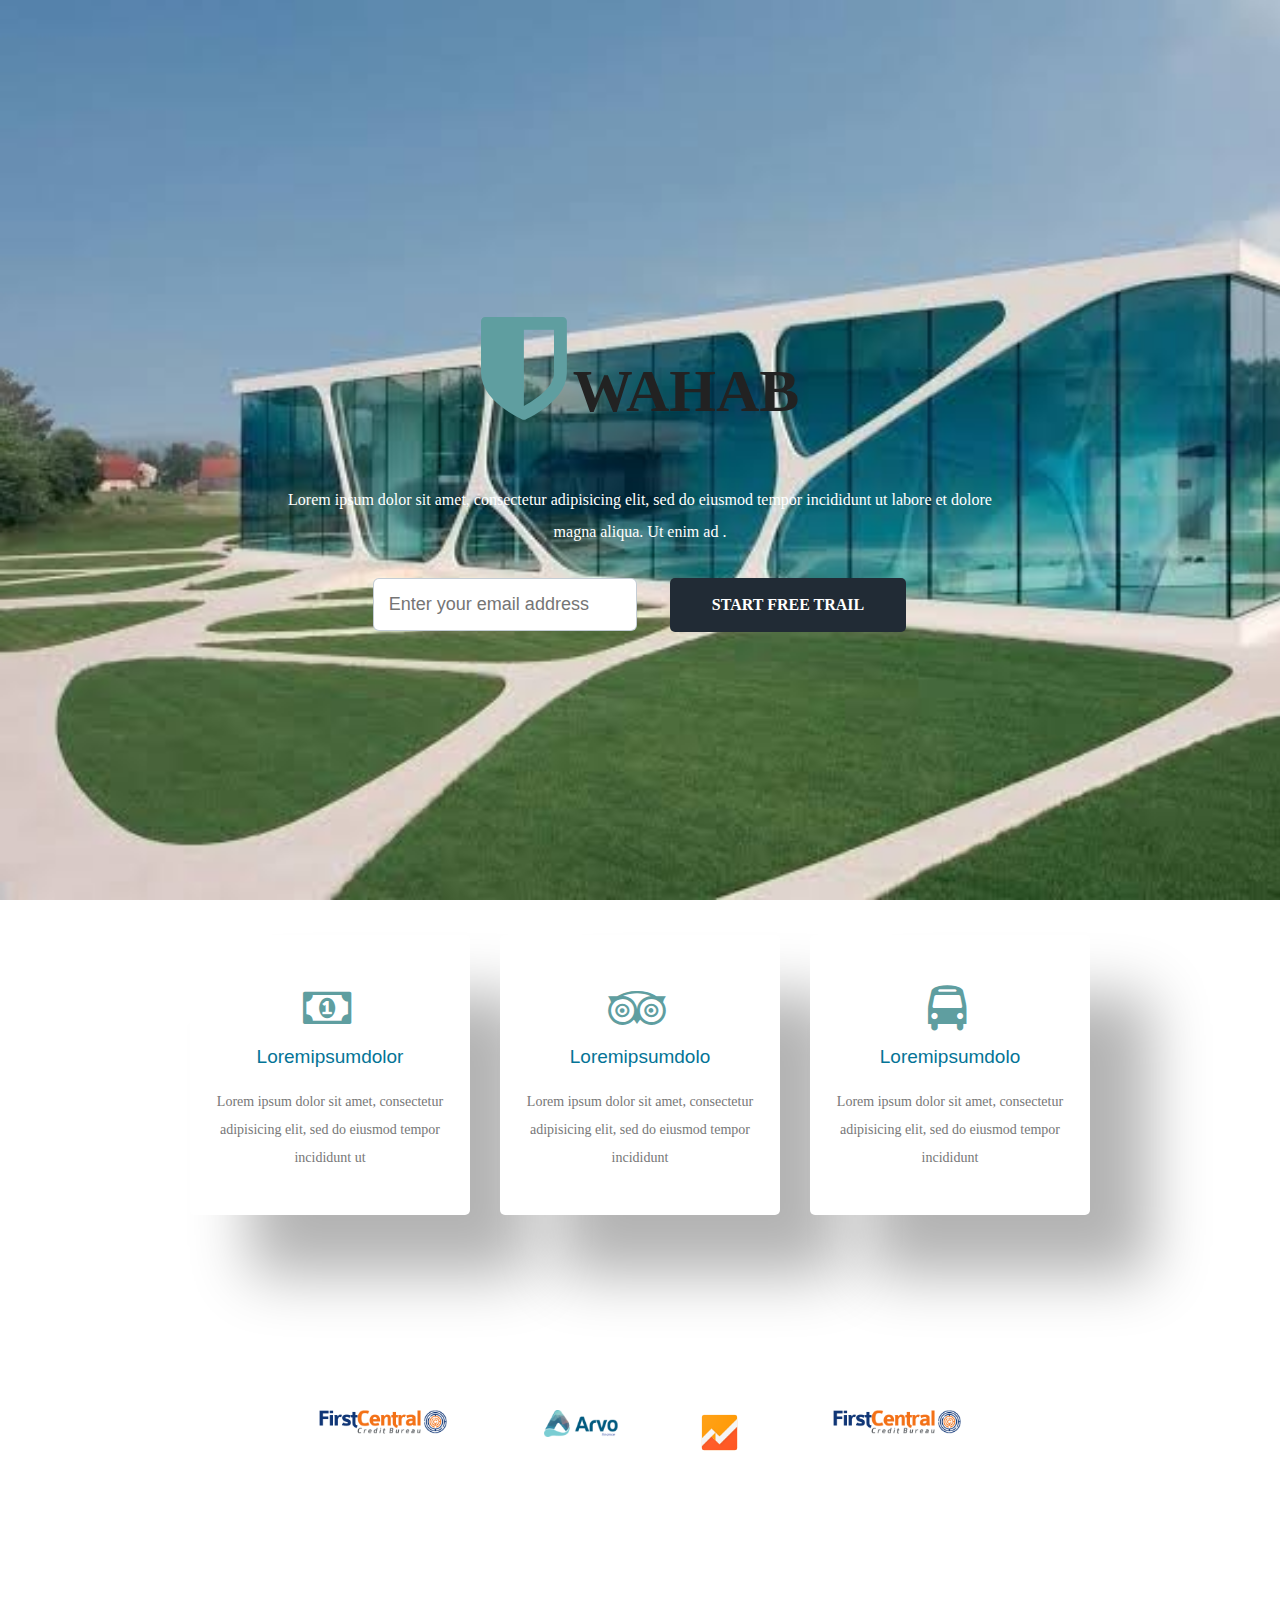
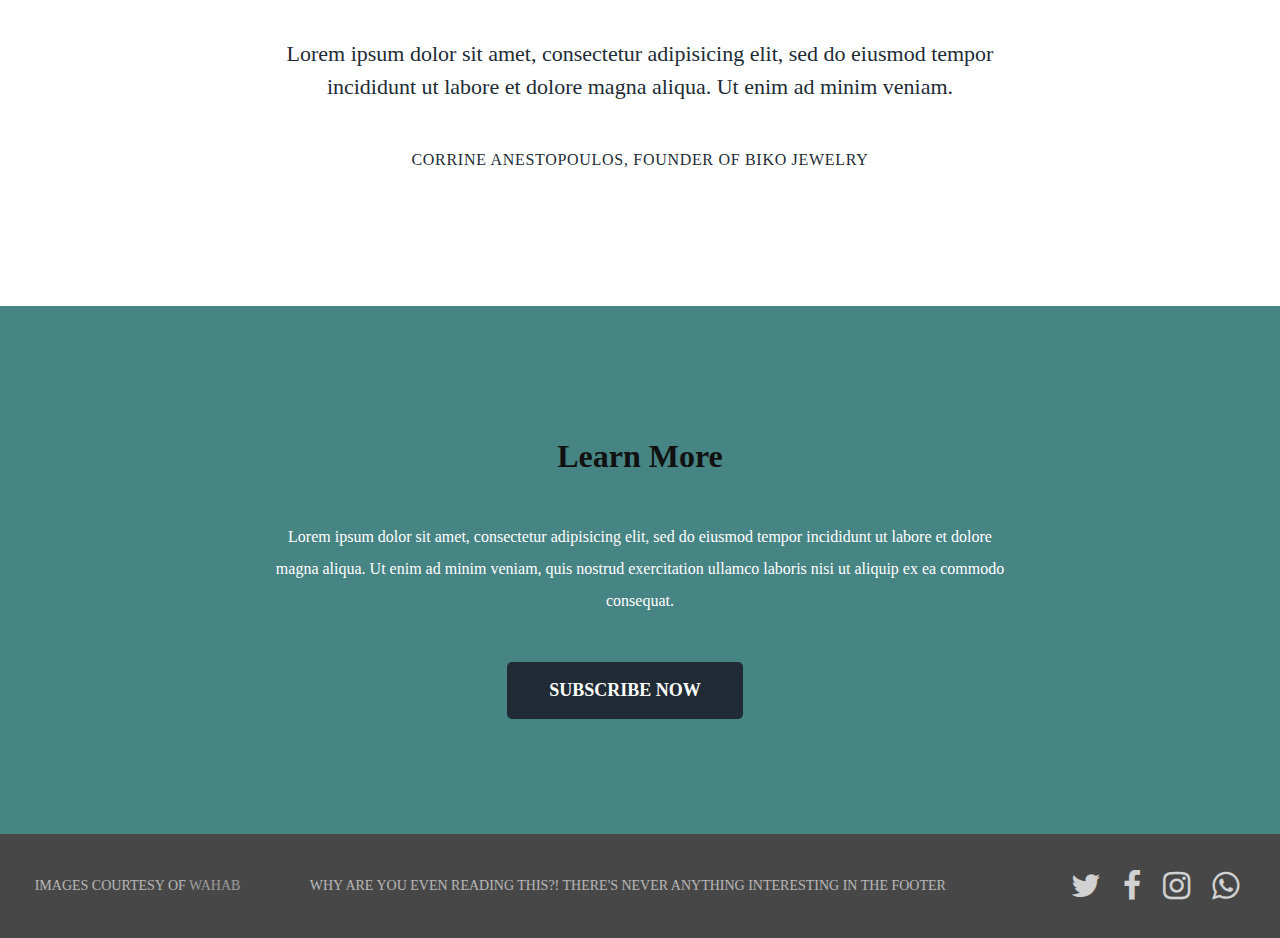
<file: index.html>
<!DOCTYPE html>
<html>
<head>
	<title>my website</title>
	<link rel="stylesheet" type="text/css" href="style.css">
<body>
<header>
	<h2><a href="#">Wahab</a></h2>
	<nav>
		<li><a href="#">Work</a></li>
		<li><a href="#">About</a></li>
		<li><a href="#">Contact</a></li>
	</nav>
</header>

<section class="contact">
	<div class="background-image"></div>
				<h1><i class="fa fa-shield fa-2x"></i>Wahab</h1>
				<p style="color: #fff">
					Lorem ipsum dolor sit amet, consectetur adipisicing elit, sed do eiusmod
					tempor incididunt ut labore et dolore magna aliqua. Ut enim ad .
				</p>
			<form>
		<input type="email" placeholder="Enter your email address">
		<a href="#" class="btn">Start Free Trail</a>
	</form>
		</div>
</section>

		
	<div class="section-2-container center">
			<div class="sub-section-2-container">
				<div class="loans-terms-card">
					<div>
						<i class="fa fa fa-money  icon-section-2"></i>
					</div>
					<div class="loan-title">
						<span>Loremipsumdolor</span>
					</div>
					<div class="loans-terms-card-details">
						Lorem ipsum dolor sit amet, consectetur adipisicing elit, sed do eiusmod
						tempor incididunt ut 
					</div>
				</div>
				<div class="loans-terms-card">
					<div>
						<i class="fa fa-tripadvisor icon-section-2"></i>
					</div>
					<div class="loan-title">
						<span>Loremipsumdolo</span>
					</div>
					<div class="loans-terms-card-details">
						Lorem ipsum dolor sit amet, consectetur adipisicing elit, sed do eiusmod
						tempor incididunt
					</div>
				</div>
				<div class="loans-terms-card">
					<div>
						<i class="fa fa-bus icon-section-2"></i>
					</div>
					<div class="loan-title">
						<span>Loremipsumdolo</span>
					</div>
					<div class="loans-terms-card-details">
						Lorem ipsum dolor sit amet, consectetur adipisicing elit, sed do eiusmod
						tempor incididunt 
					</div>
				</div>
			</div>
	
	<div class="partner col-12">
		<div class="partner-card">
			<div class="sub-prtner-card b">
				<div><img src="library/library/Resources/api/image/Vector.png" style="width: 70%"></div>
				<div><img src="library/library/Resources/api/image/splashScreenLogo.png" style="width: 70%"></div>
				<div><img src="library/library/Resources/api/image/analytics_64dp.png" style="width: 70%"></div>
				<div><img src="library/library/Resources/api/image/Vector.png" style="width: 70%"></div>
			</div>
		</div>
	</div>	
	<section class="testimonial">	
		<p class="quote">Lorem ipsum dolor sit amet, consectetur adipisicing elit, sed do eiusmod
		tempor incididunt ut labore et dolore magna aliqua. Ut enim ad minim veniam.</p>
		<cite>
			<p class="author">CORRINE ANESTOPOULOS, FOUNDER OF BIKO JEWELRY</p>
		</cite>
		</section>
		

<section class="hero">
	<h3 class="title">Learn More</h3>
	<p>Lorem ipsum dolor sit amet, consectetur adipisicing elit, sed do eiusmod
	tempor incididunt ut labore et dolore magna aliqua. Ut enim ad minim veniam,
	quis nostrud exercitation ullamco laboris nisi ut aliquip ex ea commodo
	consequat.</p>

	<form>
		<a href="#" class="btn">Subscribe Now</a>
	</form>
	
</section>

<footer>
	<p>Images courtesy of <a href="#">Wahab</a></p>
	<p>Why are you even reading this?! There's never anything interesting in the footer</p>
	   <ul>
      <li><a href="#"><i class="fa fa-twitter fa-2x"></i></a></li>
      <li><a href="#"><i class="fa fa-facebook fa-2x"></i></a></li>
      <li><a href="#"><i class="fa fa-instagram fa-2x"></i></a></li>
      <li><a href="#"><i class="fa fa-whatsapp fa-2x"></i></a></li>
    </ul>
</footer>

</body>
</html>
</file>
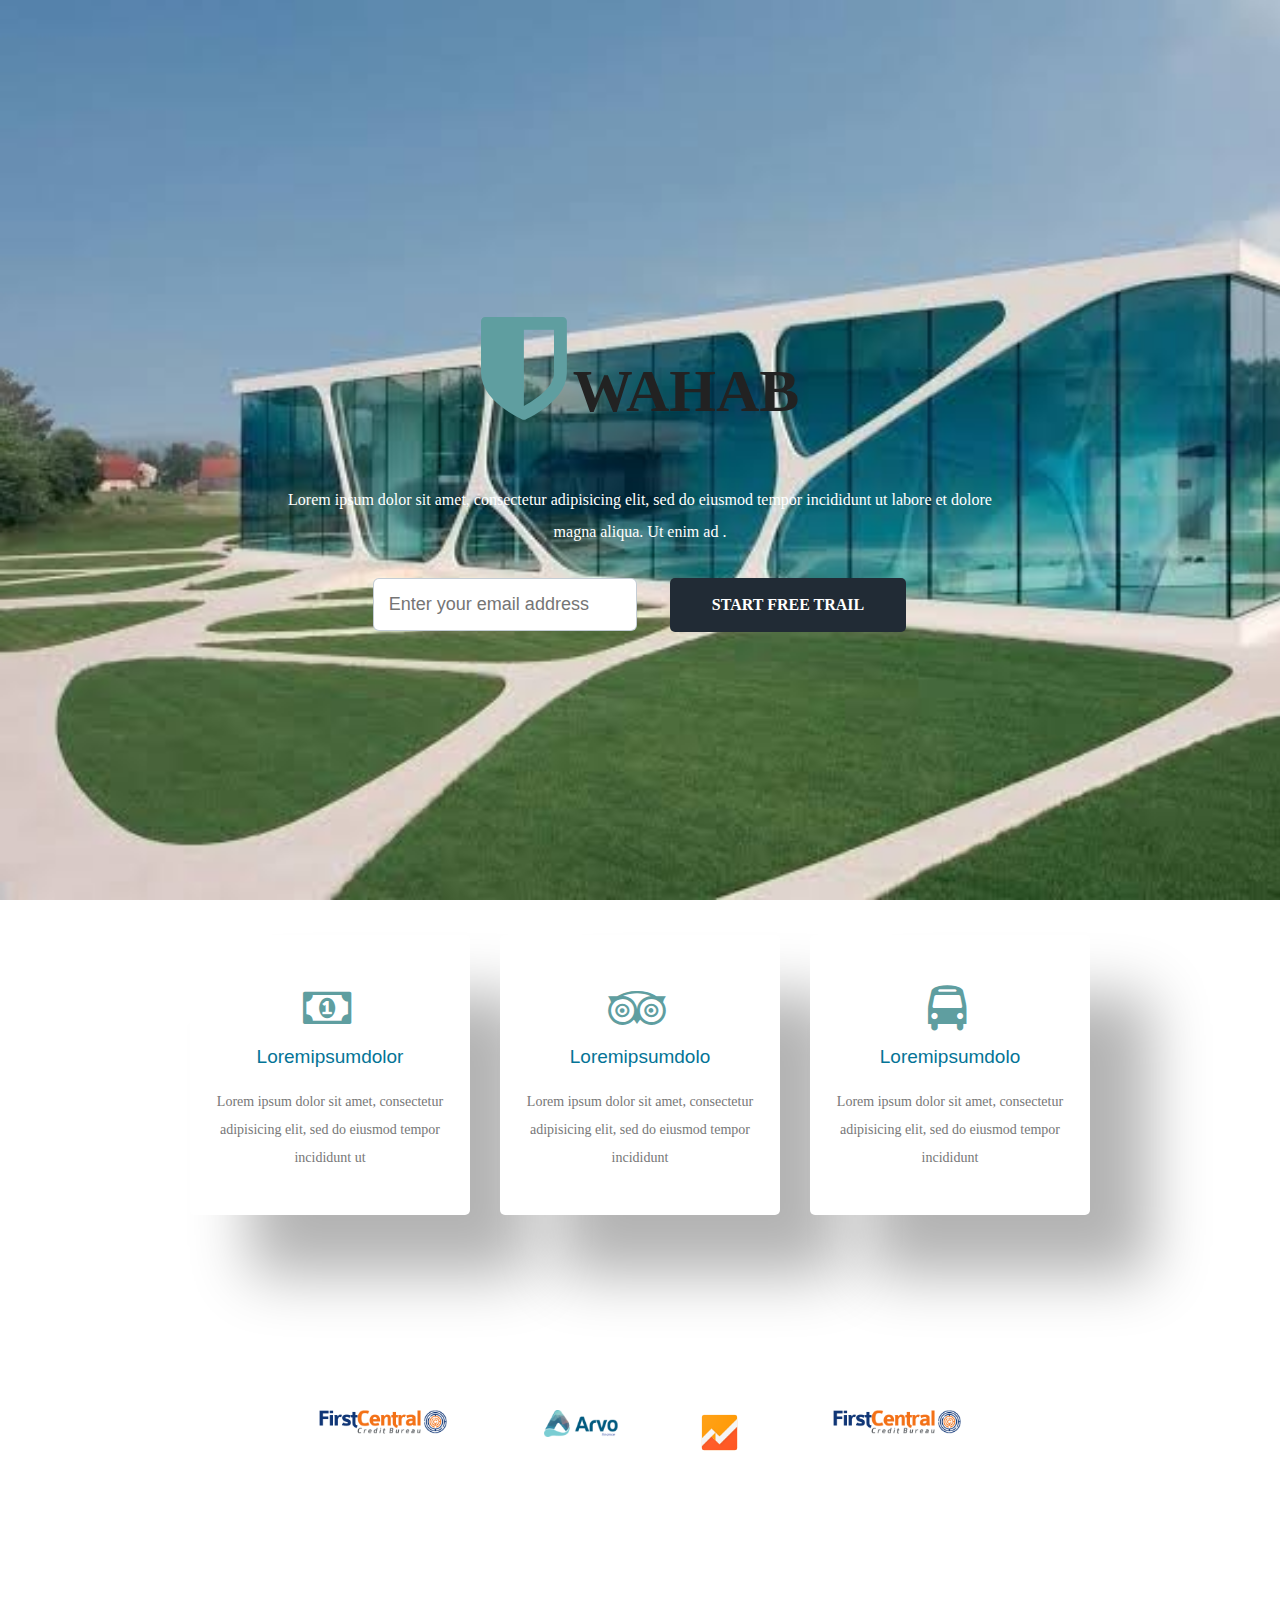
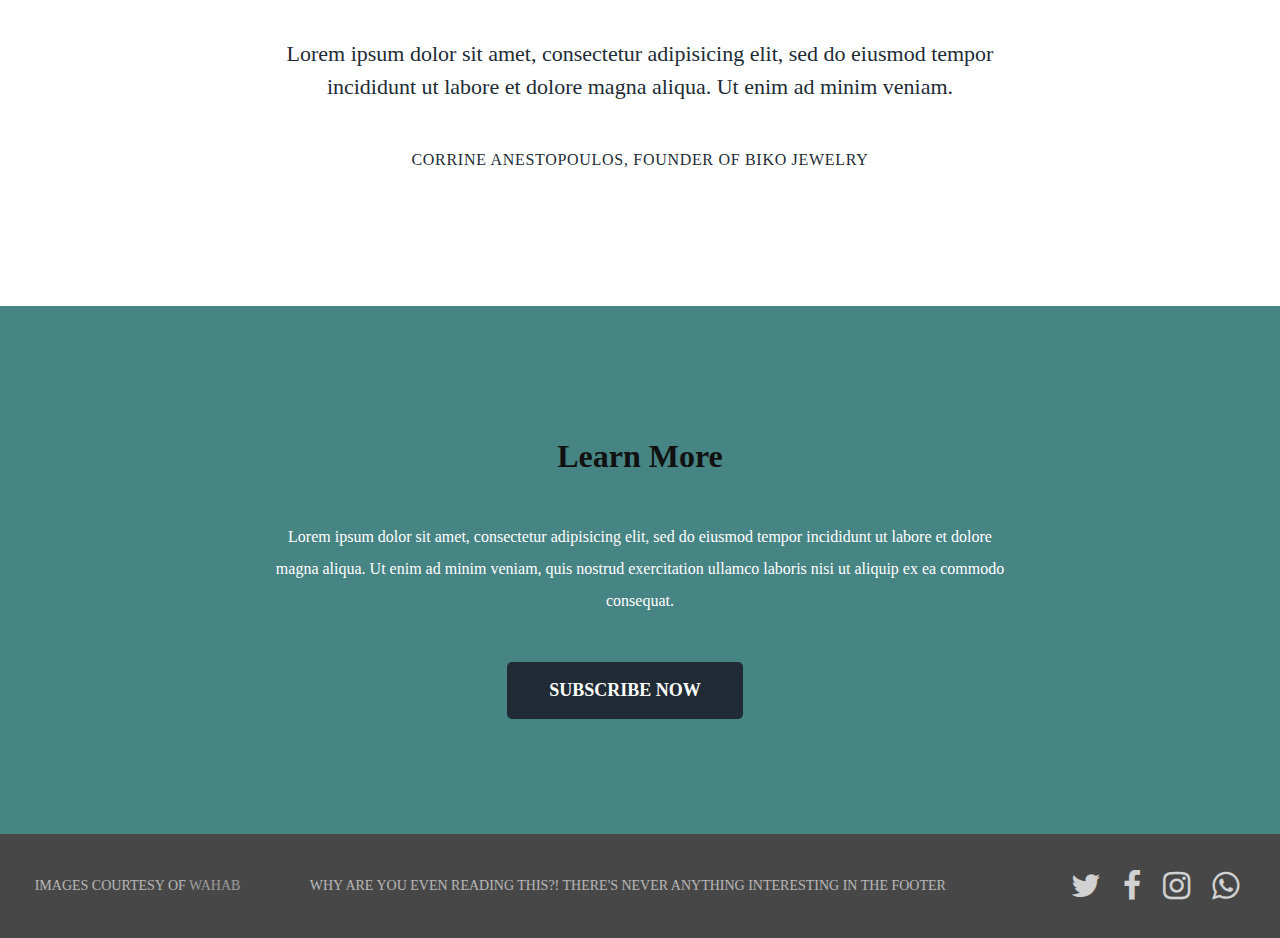
<file: boot.html>
<!DOCTYPE html>
<html>
<head>
	<title>my website</title>
	<link rel="stylesheet" type="text/css" href="boot.css">
<body>
<header>
	<h2><a href="#">Wahab</a></h2>
	<nav>
		<li><a href="#">Work</a></li>
		<li><a href="#">About</a></li>
		<li><a href="#">Contact</a></li>
	</nav>
</header>

<section class="contact">
	<div class="background-image"></div>
				<h1><i class="fa fa-shield fa-2x"></i>Wahab</h1>
				<p style="color: #fff">
					Lorem ipsum dolor sit amet, consectetur adipisicing elit, sed do eiusmod
					tempor incididunt ut labore et dolore magna aliqua. Ut enim ad .
				</p>
			<form>
		<input type="email" placeholder="Enter your email address">
		<a href="#" class="btn">Start Free Trail</a>
	</form>
		</div>
</section>

		
	<div class="section-2-container center">
			<div class="sub-section-2-container">
				<div class="loans-terms-card">
					<div>
						<i class="fa fa fa-money  icon-section-2"></i>
					</div>
					<div class="loan-title">
						<span>Loremipsumdolor</span>
					</div>
					<div class="loans-terms-card-details">
						Lorem ipsum dolor sit amet, consectetur adipisicing elit, sed do eiusmod
						tempor incididunt ut 
					</div>
				</div>
				<div class="loans-terms-card">
					<div>
						<i class="fa fa-tripadvisor icon-section-2"></i>
					</div>
					<div class="loan-title">
						<span>Loremipsumdolo</span>
					</div>
					<div class="loans-terms-card-details">
						Lorem ipsum dolor sit amet, consectetur adipisicing elit, sed do eiusmod
						tempor incididunt
					</div>
				</div>
				<div class="loans-terms-card">
					<div>
						<i class="fa fa-bus icon-section-2"></i>
					</div>
					<div class="loan-title">
						<span>Loremipsumdolo</span>
					</div>
					<div class="loans-terms-card-details">
						Lorem ipsum dolor sit amet, consectetur adipisicing elit, sed do eiusmod
						tempor incididunt 
					</div>
				</div>
			</div>
	
	<div class="partner col-12">
		<div class="partner-card">
			<div class="sub-prtner-card b">
				<div><img src="library/library/Resources/api/image/Vector.png" style="width: 70%"></div>
				<div><img src="library/library/Resources/api/image/splashScreenLogo.png" style="width: 70%"></div>
				<div><img src="library/library/Resources/api/image/analytics_64dp.png" style="width: 70%"></div>
				<div><img src="library/library/Resources/api/image/Vector.png" style="width: 70%"></div>
			</div>
		</div>
	</div>	
	<section class="testimonial">	
		<p class="quote">Lorem ipsum dolor sit amet, consectetur adipisicing elit, sed do eiusmod
		tempor incididunt ut labore et dolore magna aliqua. Ut enim ad minim veniam.</p>
		<cite>
			<p class="author">CORRINE ANESTOPOULOS, FOUNDER OF BIKO JEWELRY</p>
		</cite>
		</section>
		

<section class="hero">
	<h3 class="title">Learn More</h3>
	<p>Lorem ipsum dolor sit amet, consectetur adipisicing elit, sed do eiusmod
	tempor incididunt ut labore et dolore magna aliqua. Ut enim ad minim veniam,
	quis nostrud exercitation ullamco laboris nisi ut aliquip ex ea commodo
	consequat.</p>

	<form>
		<a href="#" class="btn">Subscribe Now</a>
	</form>
	
</section>

<footer>
	<p>Images courtesy of <a href="#">Wahab</a></p>
	<p>Why are you even reading this?! There's never anything interesting in the footer</p>
	   <ul>
      <li><a href="#"><i class="fa fa-twitter fa-2x"></i></a></li>
      <li><a href="#"><i class="fa fa-facebook fa-2x"></i></a></li>
      <li><a href="#"><i class="fa fa-instagram fa-2x"></i></a></li>
      <li><a href="#"><i class="fa fa-whatsapp fa-2x"></i></a></li>
    </ul>
</footer>

</body>
</html>
</file>
<file: style.css>
@import "library/library/Resources/art ext css/ea1written.css";
@import "library/library/Resources/icons and animate/animate.css";
/*General Styles*/
*{
	box-sizing: border-box;
	max-width: 100%;
}

body{
	margin: 0;
    padding: 0;
}


h1{
	text-align: center;
	font-size: 30px;
	font-family: informal roman;
	color: #222222;
	text-transform: uppercase;
}
ul,
nav {
	list-style: none;
}

i {
	color: cadetblue;
	margin-right: 6px;
}
h2{
    font-weight: 700;
    line-height: 1.25;
}
p{
	text-align: center;
	color: #212b35;
}
a {
	text-decoration: none;
	opacity: 0.75;
	color: #fff;
}

a:hover {
	opacity: 1;
}
section {
	display: flex;
	flex-direction: column;
	align-items: center;
	padding: 100px 80px;
}
section:not(.contact):nth-child(even) {
	background-color: #478484;
}
section h3.title {
	text-transform: capitalize;
	font: bold 32px  Microsoft Sans Serif;
	margin-bottom: 30px;
	text-align: center;
}
section p {
	max-width: 775Px;
	line-height: 2;
	padding: 0 20px;
	margin-bottom: 30px;
	text-align: center;
}

.btn:hover{
	box-shadow: 0 5px 15px 0 rgba(0,0,0,0.15);
    background-color: #212b35;
    color: #ffffff;
    box-shadow: 0 5px 25px 0 rgba(0,0,0,0.25)
}
.btn:active{
border-color: #000639;
}
a.btn {
	display: inline-block;
    padding: 1.0625em 1.875em;
    border-radius: 5px;
    font-weight: 700;
    text-transform: uppercase;
	background-color: #212b35;
	opacity: 1;
    font-size: 1em;
    line-height: 1.133;
    -webkit-font-smoothing: antialiased;
    transition: 150ms ease;
    transition-property: background-color, border-color, box-shadow, color;
    text-align: center;
    cursor: pointer;
}

/*Header Style*/
header {
	position: absolute;
	width: 100%;
	display: flex;
	justify-content: space-between;
	align-items: center;
	padding: 35px 100px 0;
	animation: 1s fadein 0.5s forwards;
	opacity: 0;
	color: #fff;
}
 @keyframes fadein {
 	100% {
 		opacity: 1;
 	}
 }




header h2 {
	font: Microsoft Sans Serif, Nirmala UI Semilight;
}

header nav {
	display: flex;
	margin-right: -15px;
}

header nav li{
	margin: 0 15px;
}
.contact {
	position: relative;
	justify-content: center;
	text-align: center;
	min-height: 100vh;
	color: #fff;
}

.contact .background-image {
	position: absolute;
	top: 0;
	left: 0;
	width: 100%;
	height: 100%;
	background-size: cover;
	z-index: -1;
	background-color: #80a3db;
}
.contact h1 {
	font: bold 60px  Microsoft Sans Serif; 
}

.contact h3 {
	font: normal 28px  Microsoft Sans Serif;
	margin-bottom: 40px;
}

.contact a.btn {
	padding: 20px 46px;
}


.background-image {
	background-image: url(Office.jpeg);
}
/* form {
	display: flex;
	align-items: center;
	justify-content: center;
	flex-wrap: wrap;
	width: 40%;
} */

.contact form .btn {
	padding: 18px 42px;
}

.contact form input {
	padding: 15px;
	margin-right: 30px;
	font-size: 18px;
	color: #555;
	flex: 1;
	box-shadow: 0 0 0 1px #c4cdd5;
    border: 0;
    border-radius: 5px; 
}
.testimonial .quote {
	font-size: 22px;
	font-weight: 300;
	line-height: 1.5;
	margin: 40px 0 25px;
}

	/*Middle Styles*/
.section-2-container{
	margin-top: 200px;
    width: 100%;
    position: relative;
    float: left;
     	background: #fff;
}
.sub-section-2-container{
    width: 100%;
    position: relative;
    display: flex;
    flex-wrap: wrap;
    justify-content: center;
    top: -180px;
    background: #fff;
}
.loans-terms-card{
    width: 280px;
    color: #222;
    height: 280px;
    background: #fff;
    margin: 15px;
    border-radius: 5px;
    box-shadow: 60px 60px 60px rgba(0, 0, 0, 0.3);
}
.icon-section-2{
    font-size: 45px;
    /* color: #047496; */
    margin-top: 50px;
    /*margin-left: 100px;*/

}
.loans-terms-card-details{
    width: 95%;
    margin-left: 2.5%;
    font-family: ea1art;
    font-size: 14px;
    text-align: center;
    margin-top: 20px;
    color: #777;
    line-height: 2;
}
.loan-title{
    font-size: 19px;
    margin-top: 16px;
    color: #047496;
    width: 80%;
    margin-left: 10%;
    font-family: arial;
}
.center{
    text-align: center;
}
/*Icon Styles*/
.col-12{
    width: 100%;
    position: relative;
    float: left;
}
.partner{
    width: 100%;
    position: relative;
    float: left;
   
}
.partner-card{
    width: 100%;
    position: relative;
    float: left;
    display: flex;
    flex-wrap: wrap;
    justify-content: center;
    	background-color: #fff;
}
.sub-prtner-card{
    width: 750px;
    flex-wrap: wrap;
    display: flex;
    justify-content: space-around;
    margin-bottom: 3%;
}

cite{
 font-weight: 700;
 text-transform: uppercase;
 letter-spacing: 0.04375em;
 font: normal 16px Segoe UI Emoji;
  color: #555;
  line-height: 1.2142857143;
}
/*hero Styles*/

.hero form {
	display: flex;
	align-items: center;
	justify-content: center;
	flex-wrap: wrap;
	width: 60%;
}

.hero form .btn {
	padding: 18px 42px;
}

.hero form  {
	padding: 15px;
	margin-right: 30px;
	font-size: 18px;
	color: #FFF;
	flex: 1; 
}
.hero p {
	color: #fff;
}
.hero h3 {
	color: #111111;
}
/*Footer Style*/
footer {
	display: flex;
	align-items: center;
	justify-content: space-around;
	background-color: #474747;
	color: #fff;
	padding: 20px 0;
}
footer i {
	color: #ffffff;
}
footer ul {
	display: flex;
}

footer ul li {
	margin-left: 16px;
}

footer p {
text-transform: uppercase;
font-size: 14px;
opacity: 0.6;
align-self: center;
color: #fff;
}
/*loader*/
</file>
<file: boot.css>
@import "library/library/Resources/art ext css/ea1written.css";
@import "library/library/Resources/icons and animate/animate.css";
/*General Styles*/
*{
	box-sizing: border-box;
	max-width: 100%;
}

body{
	margin: 0;
    padding: 0;
}


h1{
	text-align: center;
	font-size: 30px;
	font-family: informal roman;
	color: #222222;
	text-transform: uppercase;
}
ul,
nav {
	list-style: none;
}

i {
	color: cadetblue;
	margin-right: 6px;
}
h2{
    font-weight: 700;
    line-height: 1.25;
}
p{
	text-align: center;
	color: #212b35;
}
a {
	text-decoration: none;
	opacity: 0.75;
	color: #fff;
}

a:hover {
	opacity: 1;
}
section {
	display: flex;
	flex-direction: column;
	align-items: center;
	padding: 100px 80px;
}
section:not(.contact):nth-child(even) {
	background-color: #478484;
}
section h3.title {
	text-transform: capitalize;
	font: bold 32px  Microsoft Sans Serif;
	margin-bottom: 30px;
	text-align: center;
}
section p {
	max-width: 775Px;
	line-height: 2;
	padding: 0 20px;
	margin-bottom: 30px;
	text-align: center;
}

.btn:hover{
	box-shadow: 0 5px 15px 0 rgba(0,0,0,0.15);
    background-color: #212b35;
    color: #ffffff;
    box-shadow: 0 5px 25px 0 rgba(0,0,0,0.25)
}
.btn:active{
border-color: #000639;
}
a.btn {
	display: inline-block;
    padding: 1.0625em 1.875em;
    border-radius: 5px;
    font-weight: 700;
    text-transform: uppercase;
	background-color: #212b35;
	opacity: 1;
    font-size: 1em;
    line-height: 1.133;
    -webkit-font-smoothing: antialiased;
    transition: 150ms ease;
    transition-property: background-color, border-color, box-shadow, color;
    text-align: center;
    cursor: pointer;
}

/*Header Style*/
header {
	position: absolute;
	width: 100%;
	display: flex;
	justify-content: space-between;
	align-items: center;
	padding: 35px 100px 0;
	animation: 1s fadein 0.5s forwards;
	opacity: 0;
	color: #fff;
}
 @keyframes fadein {
 	100% {
 		opacity: 1;
 	}
 }




header h2 {
	font: Microsoft Sans Serif, Nirmala UI Semilight;
}

header nav {
	display: flex;
	margin-right: -15px;
}

header nav li{
	margin: 0 15px;
}
.contact {
	position: relative;
	justify-content: center;
	text-align: center;
	min-height: 100vh;
	color: #fff;
}

.contact .background-image {
	position: absolute;
	top: 0;
	left: 0;
	width: 100%;
	height: 100%;
	background-size: cover;
	z-index: -1;
	background-color: #80a3db;
}
.contact h1 {
	font: bold 60px  Microsoft Sans Serif; 
}

.contact h3 {
	font: normal 28px  Microsoft Sans Serif;
	margin-bottom: 40px;
}

.contact a.btn {
	padding: 20px 46px;
}


.background-image {
	background-image: url(Office.jpeg);
}
/* form {
	display: flex;
	align-items: center;
	justify-content: center;
	flex-wrap: wrap;
	width: 40%;
} */

.contact form .btn {
	padding: 18px 42px;
}

.contact form input {
	padding: 15px;
	margin-right: 30px;
	font-size: 18px;
	color: #555;
	flex: 1;
	box-shadow: 0 0 0 1px #c4cdd5;
    border: 0;
    border-radius: 5px; 
}
.testimonial .quote {
	font-size: 22px;
	font-weight: 300;
	line-height: 1.5;
	margin: 40px 0 25px;
}

	/*Middle Styles*/
.section-2-container{
	margin-top: 200px;
    width: 100%;
    position: relative;
    float: left;
     	background: #fff;
}
.sub-section-2-container{
    width: 100%;
    position: relative;
    display: flex;
    flex-wrap: wrap;
    justify-content: center;
    top: -180px;
    background: #fff;
}
.loans-terms-card{
    width: 280px;
    color: #222;
    height: 280px;
    background: #fff;
    margin: 15px;
    border-radius: 5px;
    box-shadow: 60px 60px 60px rgba(0, 0, 0, 0.3);
}
.icon-section-2{
    font-size: 45px;
    /* color: #047496; */
    margin-top: 50px;
    /*margin-left: 100px;*/

}
.loans-terms-card-details{
    width: 95%;
    margin-left: 2.5%;
    font-family: ea1art;
    font-size: 14px;
    text-align: center;
    margin-top: 20px;
    color: #777;
    line-height: 2;
}
.loan-title{
    font-size: 19px;
    margin-top: 16px;
    color: #047496;
    width: 80%;
    margin-left: 10%;
    font-family: arial;
}
.center{
    text-align: center;
}
/*Icon Styles*/
.col-12{
    width: 100%;
    position: relative;
    float: left;
}
.partner{
    width: 100%;
    position: relative;
    float: left;
   
}
.partner-card{
    width: 100%;
    position: relative;
    float: left;
    display: flex;
    flex-wrap: wrap;
    justify-content: center;
    	background-color: #fff;
}
.sub-prtner-card{
    width: 750px;
    flex-wrap: wrap;
    display: flex;
    justify-content: space-around;
    margin-bottom: 3%;
}

cite{
 font-weight: 700;
 text-transform: uppercase;
 letter-spacing: 0.04375em;
 font: normal 16px Segoe UI Emoji;
  color: #555;
  line-height: 1.2142857143;
}
/*hero Styles*/

.hero form {
	display: flex;
	align-items: center;
	justify-content: center;
	flex-wrap: wrap;
	width: 60%;
}

.hero form .btn {
	padding: 18px 42px;
}

.hero form  {
	padding: 15px;
	margin-right: 30px;
	font-size: 18px;
	color: #FFF;
	flex: 1; 
}
.hero p {
	color: #fff;
}
.hero h3 {
	color: #111111;
}
/*Footer Style*/
footer {
	display: flex;
	align-items: center;
	justify-content: space-around;
	background-color: #474747;
	color: #fff;
	padding: 20px 0;
}
footer i {
	color: #ffffff;
}
footer ul {
	display: flex;
}

footer ul li {
	margin-left: 16px;
}

footer p {
text-transform: uppercase;
font-size: 14px;
opacity: 0.6;
align-self: center;
color: #fff;
}
/*loader*/
</file>
